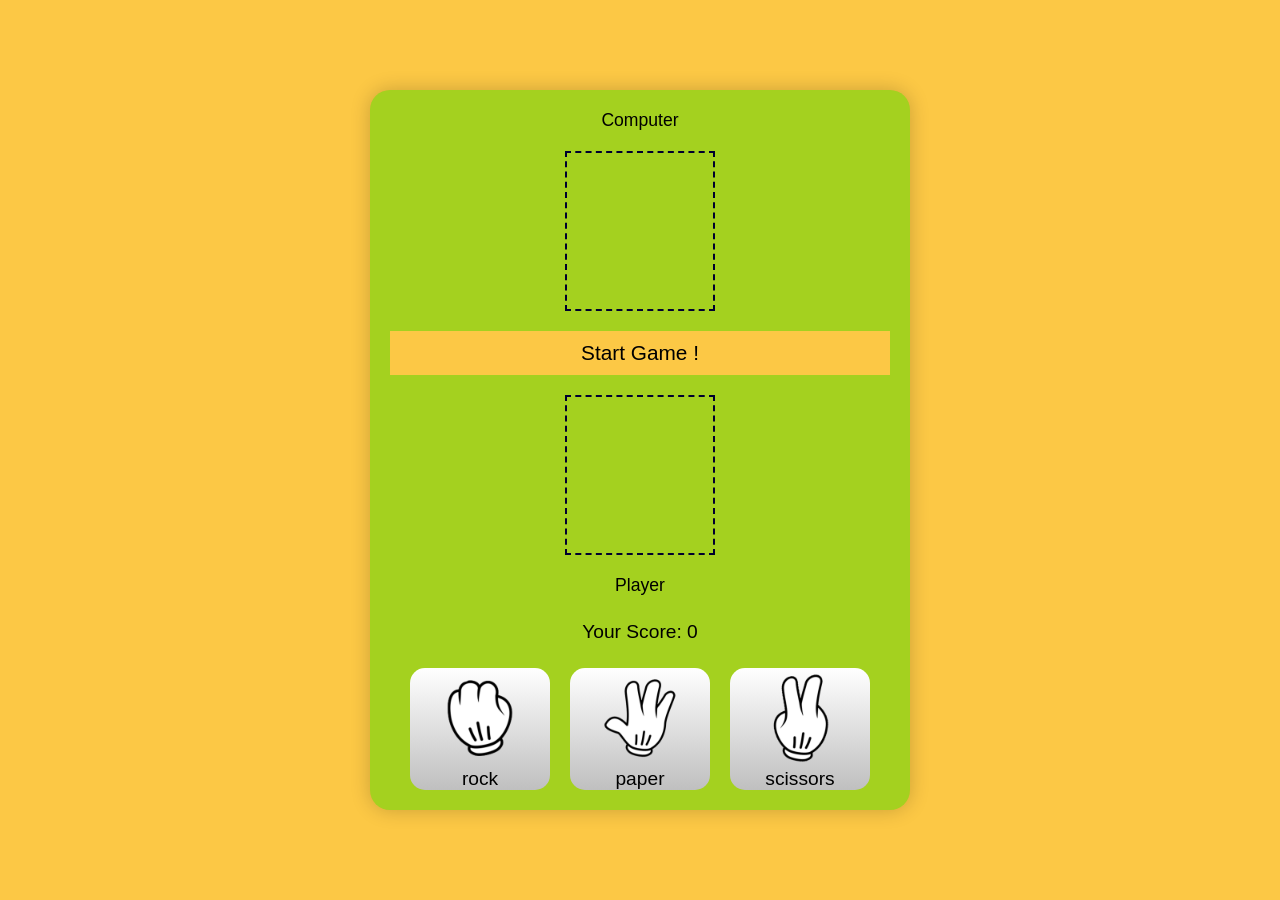
<file: qwesicyrus/index.html>
<!doctype html>
<html lang="en">
  <head>
    <meta charset="UTF-8" />
    <meta name="viewport" content="width=device-width, initial-scale=1.0" />
    <title>Rock Paper Scissors || khode_geek</title>
    <link rel="stylesheet" href="style.css" />
  </head>
  <body>
    <div class="container">
      <div class="computer">
        <p>Computer</p>

        <div id="computer__choice">
          <!-- <img src="img/rock.png" alt=""/> -->
        </div>
      </div>

      <p id="result">Start Game !</p>

      <div class="player">
        <div id="player__choice">
          <!-- <img src="img/scissors.png" alt=""/> -->
        </div>

        <p>Player</p>
      </div>

      <p id="score">Your Score: 0</p>

      <div class="player__btns">
        <button class="player__btn" value="rock">
          <img src="img/rock.png" alt="" />
          <p>rock</p>
        </button>

        <button class="player__btn" value="paper">
          <img src="img/paper.png" alt="" />
          <p>paper</p>
        </button>

        <button class="player__btn" value="scissors">
          <img src="img/scissors.png" alt="" />
          <p>scissors</p>
        </button>
      </div>
    </div>

    <!-- <script src="assignment_1.js"></script> -->
    <script src="rock.js"></script>
  </body>
</html>
</file>
<file: qwesicyrus/style.css>
* {
  margin: 0;
  padding: 0;
  box-sizing: border-box;
}

img {
  width: 100px;
}

body {
  width: 100%;
  min-height: 100vh;
  font-family:
    "Trebuchet MS", "Lucida Sans Unicode", "Lucida Grande", "Lucida Sans",
    Arial, sans-serif;
  background-color: hsl(43, 97%, 63%);
  display: flex;
  align-items: center;
  justify-content: center;
}

.container {
  background-color: hsl(75, 74%, 47%);
  min-width: 540px;
  padding: 20px;
  border-radius: 20px;
  box-shadow: 0px 0px 20px rgba(0, 0, 0, 0.2);
}

.computer,
.player {
  display: flex;
  flex-direction: column;
  align-items: center;
  justify-content: center;
  font-size: 1.1rem;
}

#computer__choice,
#player__choice {
  width: 150px;
  height: 160px;
  margin: 20px 0;
  border: 2px dashed hsl(240, 100%, 9%);
}

#computer__choice img,
#player__choice img {
  width: 150px;
}

#result {
  text-align: center;
  background-color: hsl(43, 97%, 63%);
  padding: 10px;
  font-size: 1.3rem;
}

#score {
  text-align: center;
  margin: 25px;
  font-size: 1.2rem;
}

.player__btns {
  display: flex;
  align-items: center;
  justify-content: space-between;
  margin: 0 20px;
}

.player__btn {
  width: 140px;
  display: flex;
  flex-direction: column;
  align-items: center;
  justify-content: center;
  font-size: 1.2rem;
  background: linear-gradient(to top, hsl(0, 0%, 75%), hsl(0, 0%, 100%));
  border: none;
  border-radius: 15px;
  cursor: pointer;
  transition: all 0.2s ease;
}

.player__btn:active {
  transform: scale(0.95);
}
</file>
